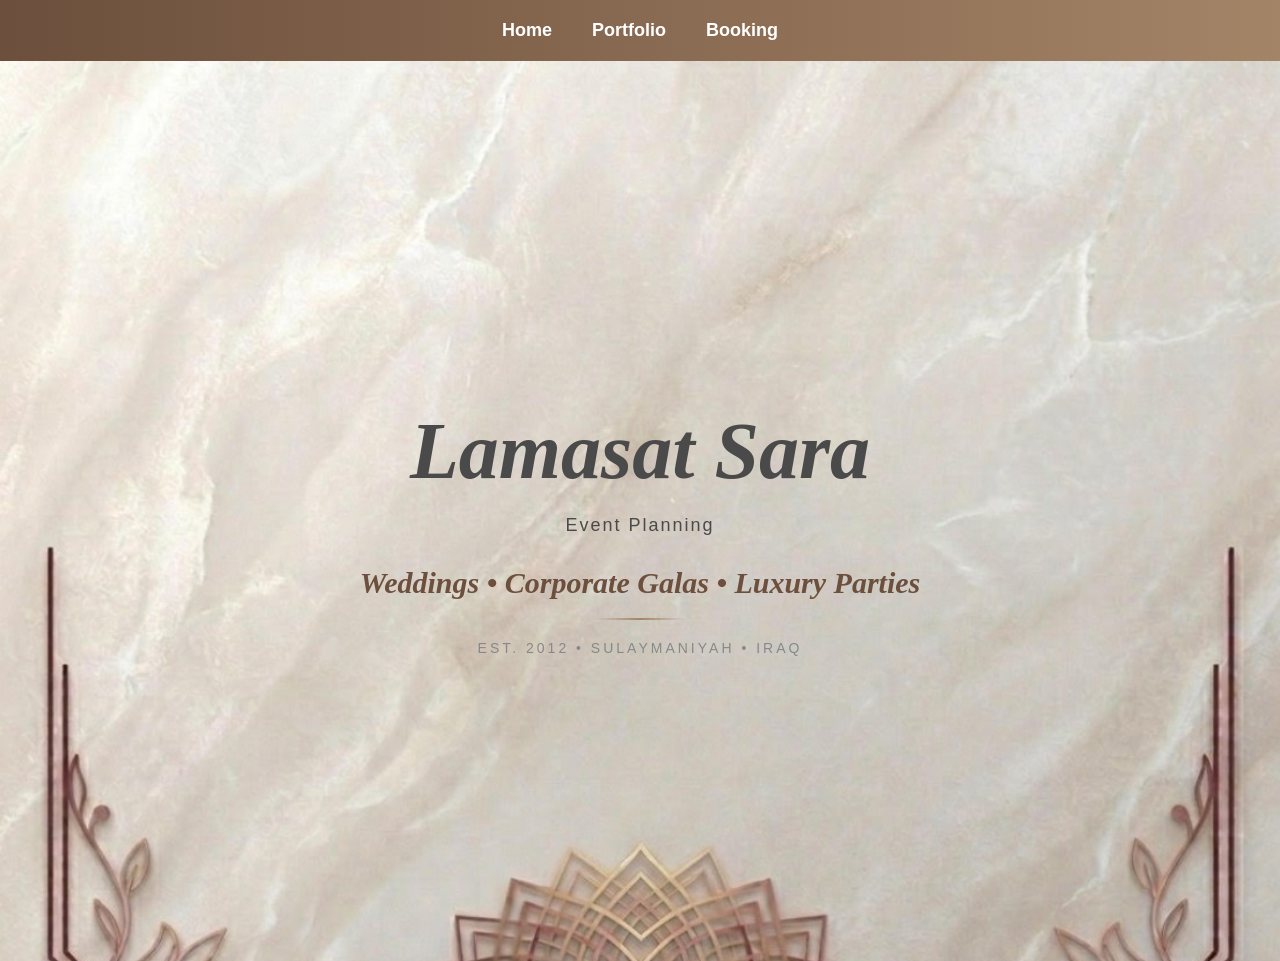
<file: Index.html>
<!DOCTYPE html>
<html lang="en">
<head>
    <meta charset="UTF-8">
    <meta name="viewport" content="width=device-width, initial-scale=1.0">
    <link rel="stylesheet" href="style.css">
    <title>Lamasat Sara</title>
</head>

<body>

<header>
    <nav class="navbar">
        <a href="HH.html">Home</a>
        <a href="Portfolio.html">Portfolio</a>
        <a href="Booking.html">Booking</a>
    </nav>
</header>

<main class="hero">
    <div class="full-screen-overlay"></div>

    <div class="content-box">
        <h1 class="logo">Lamasat Sara</h1>

        <p class="subtitle">Event Planning</p>

        <h2 class="events">
            Weddings • Corporate Galas • Luxury Parties
        </h2>

        <p class="footer-text">
            EST. 2012 • SULAYMANIYAH • IRAQ
        </p>
    </div>
</main>

</body>
</html>
</file>
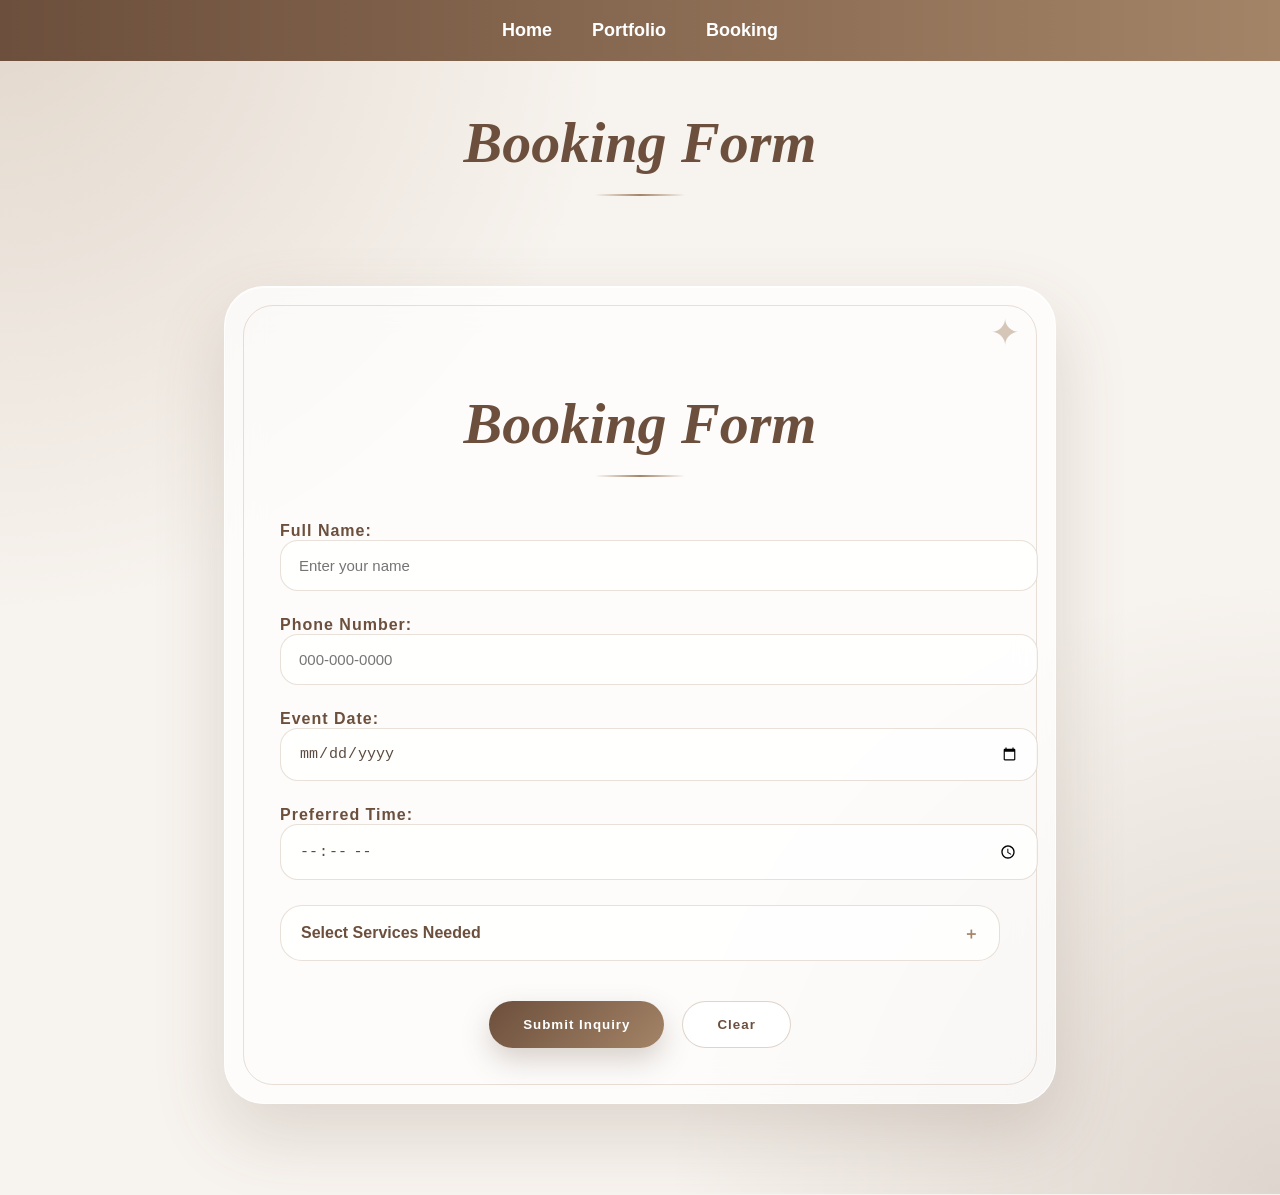
<file: Booking.html>
<!DOCTYPE html>
<html lang="en">
<head>
    <meta charset="UTF-8">
    <body>

<header>
    <nav class="navbar">
        <a href="HH.html">Home</a>
        <a href="Portfolio.html">Portfolio</a>
        <a href="Booking.html">Booking</a>
    </nav>
</header>

<h2>Booking Form</h2>

<form>
    <title>Booking Form</title>

    <link rel="stylesheet" href="style.css">

</head>

<body>

<h2>Booking Form</h2>

<form id="bookingForm">
    <div class="form-group">
        <label>Full Name:</label>
        <input id="name" type="text" placeholder="Enter your name" required>
    </div>

    <div class="form-group">
        <label>Phone Number:</label>
        <input id="phone" type="tel" placeholder="000-000-0000" required>
    </div>

    <div class="form-group">
        <label>Event Date:</label>
        <input id="date" type="date" required>
        <p id="dateMessage" style="font-weight:bold;"></p>
    </div>

    <div class="form-group">
        <label>Preferred Time:</label>
        <input id="time" type="time" required>
    </div>

    <div class="form-group">
        <details>
            <summary>Select Services Needed</summary>
            <div class="checkbox-group">
                <div class="checkbox-item"><input type="checkbox" value="Wedding Decor"> Wedding Decor</div>
                <div class="checkbox-item"><input type="checkbox" value="Henna Night Setup"> Henna Night Setup</div>
                <div class="checkbox-item"><input type="checkbox" value="Baby Shower Design"> Baby Shower Design</div>
                <div class="checkbox-item"><input type="checkbox" value="Floral Arrangements"> Floral Arrangements</div>
                <div class="checkbox-item"><input type="checkbox" value="Lighting & Sound"> Lighting & Sound</div>
            </div>
        </details>
    </div>

    <div class="buttons">
        <button type="submit">Submit Inquiry</button>
        <button type="reset">Clear</button>
    </div>
</form>

<script>
const form = document.getElementById("bookingForm");
const dateInput = document.getElementById("date");
const dateMessage = document.getElementById("dateMessage");

let bookedDates = JSON.parse(localStorage.getItem("bookedDates")) || [];

dateInput.addEventListener("change", function () {
    if (bookedDates.includes(dateInput.value)) {
        dateMessage.textContent = "This date is already booked and not available.";
        dateMessage.style.color = "red";
    } else {
        dateMessage.textContent = "This date is available.";
        dateMessage.style.color = "green";
    }
});

form.addEventListener("submit", function (e) {
    e.preventDefault();

    const selectedDate = dateInput.value;

    if (bookedDates.includes(selectedDate)) {
        alert("Sorry, this date is already booked.");
        return;
    }


    bookedDates.push(selectedDate);
    localStorage.setItem("bookedDates", JSON.stringify(bookedDates));

    

    alert("PDF downloaded. Gmail will open now. Attach the PDF manually, then send.");
    form.reset();
    dateMessage.textContent = "";
});
</script>

</body>
</html>
</file>
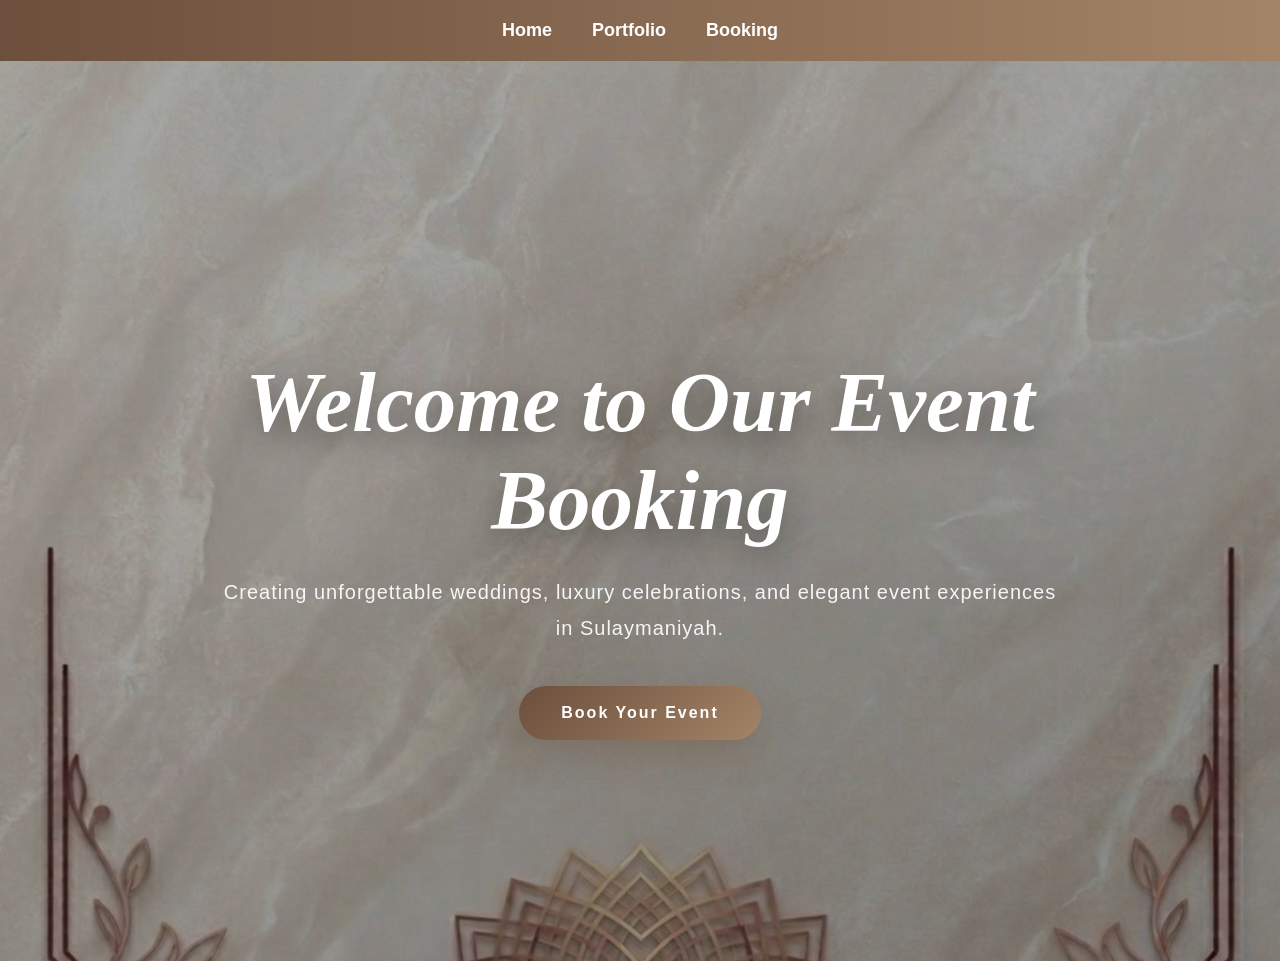
<file: HH.html>
<body>
<link rel="stylesheet" href="style.css">
<header>
    <nav class="navbar">
        <a href="index.html">Home</a>
        <a href="Portfolio.html">Portfolio</a>
        <a href="Booking.html">Booking</a>
    </nav>
</header>

<section id="home" class="hero-home">

    <div class="home-overlay"></div>

    <div class="home-content">
        <h1>Welcome to Our Event Booking</h1>

        <p>
            Creating unforgettable weddings, luxury celebrations,
            and elegant event experiences in Sulaymaniyah.
        </p>

        <a href="Booking.html" class="home-btn">
            Book Your Event
        </a>
    </div>

</section>

</body>
</file>
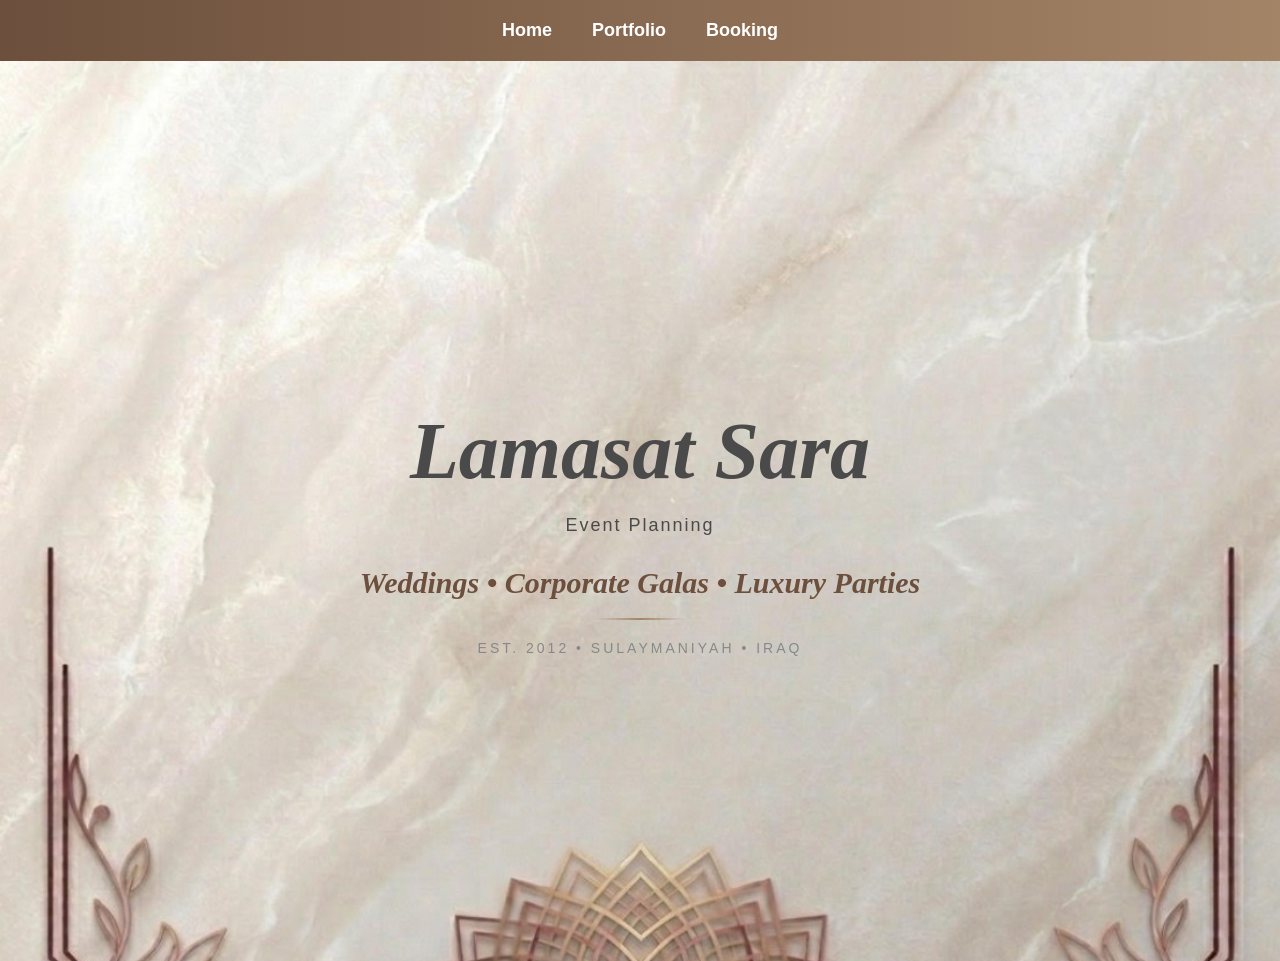
<file: LewanRozh.html>
<!DOCTYPE html>
<html lang="en">
<head>
    <meta charset="UTF-8">
    <meta name="viewport" content="width=device-width, initial-scale=1.0">
    <link rel="stylesheet" href="style.css">
    <title>Lamasat Sara</title>
</head>

<body>

<header>
    <nav class="navbar">
        <a href="HH.html">Home</a>
        <a href="Portfolio.html">Portfolio</a>
        <a href="Booking.html">Booking</a>
    </nav>
</header>

<main class="hero">
    <div class="full-screen-overlay"></div>

    <div class="content-box">
        <h1 class="logo">Lamasat Sara</h1>

        <p class="subtitle">Event Planning</p>

        <h2 class="events">
            Weddings • Corporate Galas • Luxury Parties
        </h2>

        <p class="footer-text">
            EST. 2012 • SULAYMANIYAH • IRAQ
        </p>
    </div>
</main>

</body>
</html>
</file>
<file: style.css>
{ margin: 0; padding: 0; box-sizing: border-box; }

body { font-family: 'Poppins', sans-serif; }

/* Navbar styling */
.navbar {
    background: linear-gradient(90deg, #6c4f3c 0%, #a48467 100%);
    padding: 20px;
    display: flex;
    justify-content: center;
    gap: 40px;
    position: sticky;
    top: 0;
    z-index: 10;
    animation: fadedown 1s ease;
}

@keyframes fadedown {
    from {
        opacity: 0;
        transform: translateY(-300px);
    }
    to {
        opacity: 1;
        transform: translateY(0);
    }
}

.navbar a {
    text-decoration: none;
    color: white;
    font-weight: 700;
    transition: 0.3s;
}

/* Hero Section (The background image) */
.hero {
    height: 100vh;
    display: flex;
    justify-content: center;
    align-items: center;

    background-image: url('Lewan.jpg');
    background-size: cover;
    background-position: center;

    text-align: center;
    color: #4a4a4a;

    margin-top: 0;
}
body {
    margin: 0;
    padding: 0;
}
.content-box {
    animation: fadedown 2s ease;
}

.full-screen-overlay {
  position: fixed; /* Stays in place during scroll */
  top: 0;
  left: 0;
  width: 100vw;
  height: 100vh;
  background : url("//i.ibb.co/Zpts60rQ/IMG-0720.png") no-repeat center / cover ;
   
  z-index : -1; /* Ensure it's above everything else */
  display: flex; /* Optional: centers content inside */
  justify-content: center;
  align-items: center;
  animation: none;
}


/* Text Styling */
.logo {
    font-family: 'Playfair Display', serif;
    font-style: italic;
    font-size: 80px;
    margin-bottom: 5px;
}

.subtitle { font-size: 18px; margin-bottom: 30px; letter-spacing: 2px; }

.events {
    font-family: 'Playfair Display', serif;
    font-style: italic;
    font-size: 30px;
    color: #6c4f3c;
    margin-bottom: 20px;
}

.footer-text {
    font-size: 14px;
    letter-spacing: 3px;
    color: #888;
}

/* 1. Make sure the link is 'relative' so the line stays attached to it */
.navbar a {
    position: relative;
    text-decoration: none;
    color: white;
    font-weight: 700;
    font-size: 18px;
    transition: transform 0.3s ease;
}

/* 2. Create the hidden white line */
.navbar a::after {
    content: '';
    position: absolute;
    left: 0;
    bottom: -5px; /* Adjust this to move the line closer/further from the text */
    width: 0;      /* Starts as invisible */
    height: 3px;   /* Thickness of the line */
    background: white;
    transition: width 0.3s ease; /* Makes it slide smoothly */
}

/* 3. Make the line appear on hover */
.navbar a:hover::after {
    width: 100%; /* Grows to the full width of the text */
}

video {
    width: 300px !important;
    height: 300px !important;
    object-fit: cover !important;
    border-radius: 15px;
}

body {
    background: #f7f3ee;
}

/* Portfolio Title */
.portfolio-title {
    text-align: center;
    margin-top: 80px;
    margin-bottom: 50px;
}

.portfolio-title h1 {
    font-family: 'Playfair Display', serif;
    font-size: 60px;
    color: #6c4f3c;
    font-style: italic;
}

.portfolio-title p {
    color: #8b7b70;
    letter-spacing: 3px;
    margin-top: 10px;
}

.video-section {
    display: flex;
    justify-content: center;
    gap: 50px;
    flex-wrap: wrap;
    padding: 80px 90px 130px;
    background: linear-gradient(to bottom, #f7f3ee, #efe7de);
    position: relative;
}

/* soft background glow */
.video-section::before {
    content: "";
    position: absolute;
    width: 500px;
    height: 500px;
    background: rgba(164, 132, 103, 0.08);
    border-radius: 50%;
    top: -150px;
    left: -150px;
    filter: blur(80px);
}

/* Cards */
.video-card {
    width: 310px;
    background: rgba(255, 255, 255, 0.92);
    padding: 18px 18px 40px;
    border-radius: 30px;
    text-align: center;
    position: relative;
    overflow: hidden;
    backdrop-filter: blur(10px);

    box-shadow:
        0 20px 45px rgba(108, 79, 60, 0.15),
        0 5px 15px rgba(0,0,0,0.04);

    border: 1px solid rgba(255,255,255,0.7);

    transition: all 0.45s ease;
}

/* top shine */
.video-card::before {
    content: "";
    position: absolute;
    top: -120px;
    left: -60px;
    width: 180%;
    height: 200px;
    background: rgba(255,255,255,0.35);
    transform: rotate(-8deg);
}

/* Hover Effect */
.video-card:hover {
    transform: translateY(-15px) scale(1.02);
    box-shadow:
        0 30px 60px rgba(108, 79, 60, 0.22),
        0 10px 20px rgba(0,0,0,0.06);
}

/* Video */
.video-card video {
    width: 260px !important;
    height: 260px !important;
    object-fit: cover;
    border-radius: 22px;

    border: 8px solid white;

    box-shadow:
        0 10px 25px rgba(0,0,0,0.12);

    transition: 0.4s ease;
}

.video-card:hover video {
    transform: scale(1.03);
}

/* Titles */
.video-card h3 {
    margin-top: 28px;

    font-family: 'Playfair Display', serif;
    font-size: 31px;
    font-style: italic;
    font-weight: 600;

    color: #6c4f3c;

    letter-spacing: 1px;
}

/* Elegant line */
.video-card h3::after {
    content: "";
    display: block;

    width: 60px;
    height: 2px;

    background: linear-gradient(to right, #a48467, #d9c2ae);

    margin: 16px auto 0;

    border-radius: 10px;
}

/* small luxury text */
.video-card p {
    margin-top: 12px;

    color: #9a887a;

    font-size: 13px;
    letter-spacing: 3px;
}

/* UNIQUE BOOKING PAGE */

body {
    background:
        radial-gradient(circle at top left, rgba(164,132,103,0.25), transparent 35%),
        radial-gradient(circle at bottom right, rgba(108,79,60,0.18), transparent 35%),
        #f7f3ee;
}

/* Main booking card */
form {
    max-width: 720px;
    margin: 90px auto;
    padding: 55px;
    border-radius: 40px;

    background: rgba(255, 255, 255, 0.72);
    backdrop-filter: blur(18px);

    border: 1px solid rgba(255,255,255,0.8);

    box-shadow:
        0 30px 70px rgba(108,79,60,0.18),
        inset 0 1px 0 rgba(255,255,255,0.8);

    position: relative;
    overflow: hidden;
}

/* Elegant corner decoration */
form::before {
    content: "✦";
    position: absolute;
    top: 25px;
    right: 35px;
    font-size: 36px;
    color: rgba(164,132,103,0.45);
}

form::after {
    content: "";
    position: absolute;
    inset: 18px;
    border: 1px solid rgba(164,132,103,0.25);
    border-radius: 30px;
    pointer-events: none;
}

/* Title */
h2 {
    text-align: center;
    font-family: 'Playfair Display', serif;
    font-size: 58px;
    font-style: italic;
    color: #6c4f3c;
    margin-bottom: 45px;
}

h2::after {
    content: "";
    display: block;
    width: 90px;
    height: 2px;
    background: linear-gradient(to right, transparent, #a48467, transparent);
    margin: 18px auto 0;
}

/* Form groups */
.form-group {
    margin-bottom: 25px;
    position: relative;
    z-index: 2;
}

/* Labels */
label {
    color: #6c4f3c;
    font-weight: 600;
    letter-spacing: 1px;
    margin-bottom: 10px;
}

/* Inputs */
input[type="text"],
input[type="tel"],
input[type="date"],
input[type="time"] {
    width: 100%;
    max-width: none;

    padding: 16px 18px;

    border: 1px solid rgba(164,132,103,0.25);
    border-radius: 18px;

    background: rgba(255,255,255,0.75);

    outline: none;

    font-size: 15px;
    color: #5c4b40;

    transition: 0.35s ease;
}

input:focus {
    border-color: #a48467;
    box-shadow: 0 0 0 5px rgba(164,132,103,0.12);
    transform: translateY(-2px);
}

/* Expandable services */
details {
    max-width: none;
    border: 1px solid rgba(164,132,103,0.25);
    border-radius: 22px;
    padding: 18px 20px;
    background: rgba(255,255,255,0.75);
}

summary {
    color: #6c4f3c;
    font-weight: 700;
    list-style: none;
}

summary::-webkit-details-marker {
    display: none;
}

summary::after {
    content: "＋";
    float: right;
    color: #a48467;
}

details[open] summary::after {
    content: "−";
}

/* Checkbox items */
.checkbox-group {
    margin-top: 18px;
}

.checkbox-item {
    padding: 12px 14px;
    border-radius: 14px;
    color: #756457;
    transition: 0.3s ease;
}

.checkbox-item:hover {
    background: rgba(164,132,103,0.10);
    transform: translateX(5px);
}

/* Buttons */
.buttons {
    display: flex;
    justify-content: center;
    gap: 18px;
    margin-top: 40px;
    position: relative;
    z-index: 2;
}

button {
    padding: 15px 34px;
    border-radius: 40px;
    border: none;
    font-weight: 600;
    letter-spacing: 1px;
    transition: 0.35s ease;
}

button[type="submit"] {
    background: linear-gradient(135deg, #6c4f3c, #a48467);
    color: white;
    box-shadow: 0 12px 28px rgba(108,79,60,0.25);
}

button[type="reset"] {
    background: rgba(255,255,255,0.85);
    color: #6c4f3c;
    border: 1px solid rgba(164,132,103,0.35);
}

button:hover {
    transform: translateY(-5px);
}

/* ========================= */
/* HOME PAGE */
/* ========================= */

.hero-home {
    position: relative;
    height: 100vh;

    background:
        linear-gradient(rgba(0,0,0,0.35),
        rgba(0,0,0,0.35)),

        url("Lewan.jpg");

    background-size: cover;
    background-position: center;

    display: flex;
    justify-content: center;
    align-items: center;

    text-align: center;

    overflow: hidden;
}

/* soft luxury glow */
.hero-home::before {
    content: "";

    position: absolute;

    width: 600px;
    height: 600px;

    background: rgba(255,255,255,0.08);

    border-radius: 50%;

    filter: blur(100px);

    top: -200px;
    right: -100px;
}

/* content */
.home-content {
    position: relative;
    z-index: 2;

    max-width: 850px;

    padding: 40px;

    animation: fadedown 1.5s ease;
}

.home-content h1 {
    font-family: 'Playfair Display', serif;

    font-size: 85px;
    font-style: italic;

    color: white;

    margin-bottom: 25px;

    text-shadow: 0 10px 30px rgba(0,0,0,0.35);
}

.home-content p {
    color: rgba(255,255,255,0.92);

    font-size: 20px;

    line-height: 1.8;

    letter-spacing: 1px;

    margin-bottom: 40px;
}

/* luxury button */
.home-btn {
    display: inline-block;

    padding: 18px 42px;

    border-radius: 50px;

    text-decoration: none;

    background: linear-gradient(135deg, #6c4f3c, #a48467);

    color: white;

    font-weight: 600;

    letter-spacing: 2px;

    transition: 0.4s ease;

    box-shadow: 0 15px 35px rgba(108,79,60,0.35);
}

.home-btn:hover {
    transform: translateY(-6px) scale(1.03);

    box-shadow: 0 25px 45px rgba(108,79,60,0.45);
}v
</file>
